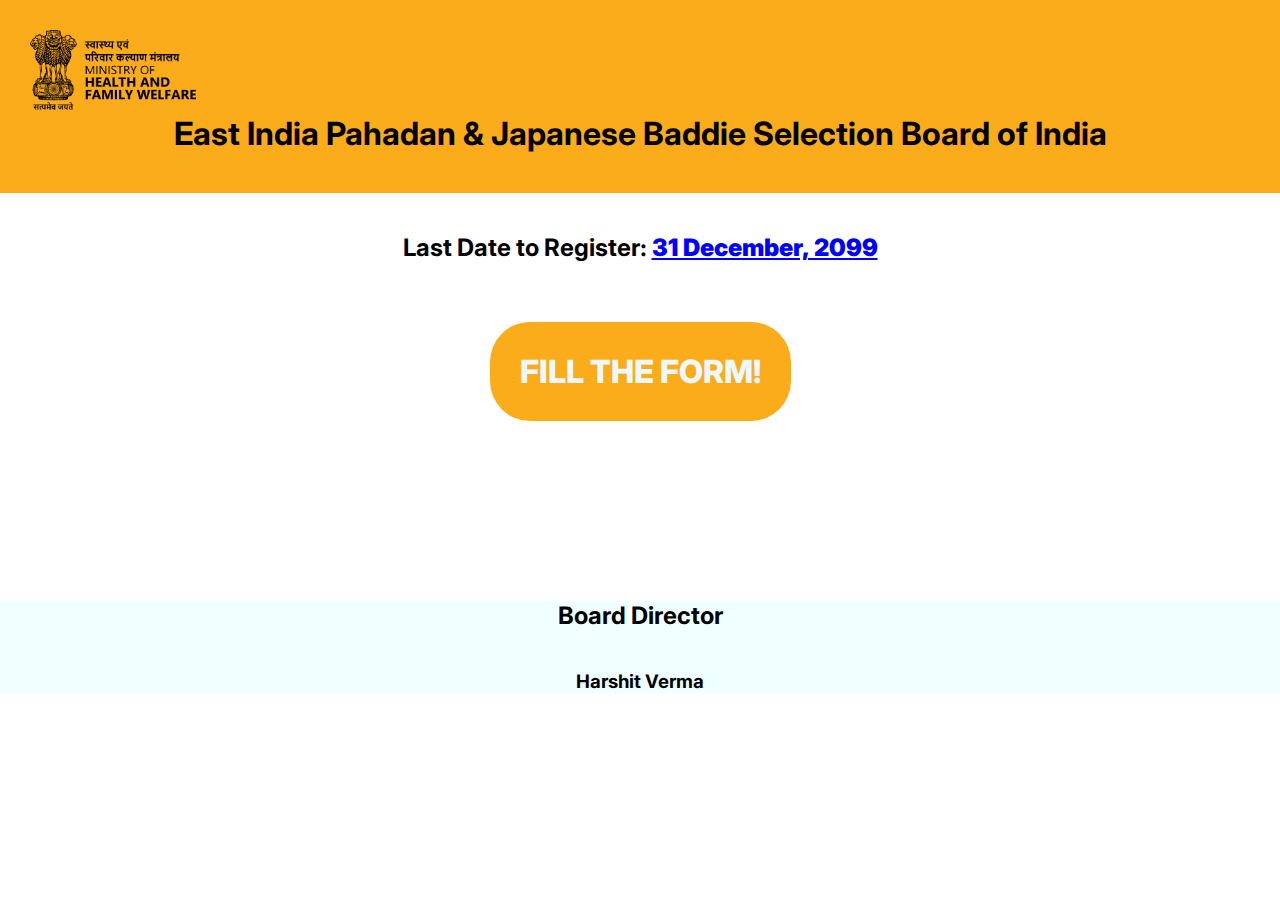
<file: index.html>
<!DOCTYPE html>
<html lang="en">
<head>
    <meta charset="UTF-8">
    <meta name="viewport" content="width=device-width, initial-scale=1.0">
    <link rel="preconnect" href="https://fonts.googleapis.com">
    <link rel="preconnect" href="https://fonts.gstatic.com" crossorigin>
    <link href="https://fonts.googleapis.com/css2?family=Inter:ital,opsz,wght@0,14..32,100..900;1,14..32,100..900&display=swap" rel="stylesheet">
    <title>East India Pahadan & Japanese Baddie Selection Board of India</title>
    <link rel="stylesheet" href="style.css">
</head>
<body>
    <div class="header">
    <img src="Ministry_of_Health_India.svg.png" class="logo-ministry">
    <h1>East India Pahadan & Japanese Baddie Selection Board of India</h1>
    </div>
    <div class="body-reg">
        <h2 class="h2">Last Date to Register: <strong class="date"><u>31 December, 2099 </u></strong></h2>
        <a href="form.html" id="submit">FILL THE FORM!</a>
    </div>
    <div class="footer">
        <h2>Board Director</h2><br>
        <h3>Harshit Verma</h3>
    </div>
</body>
</html>
</file>
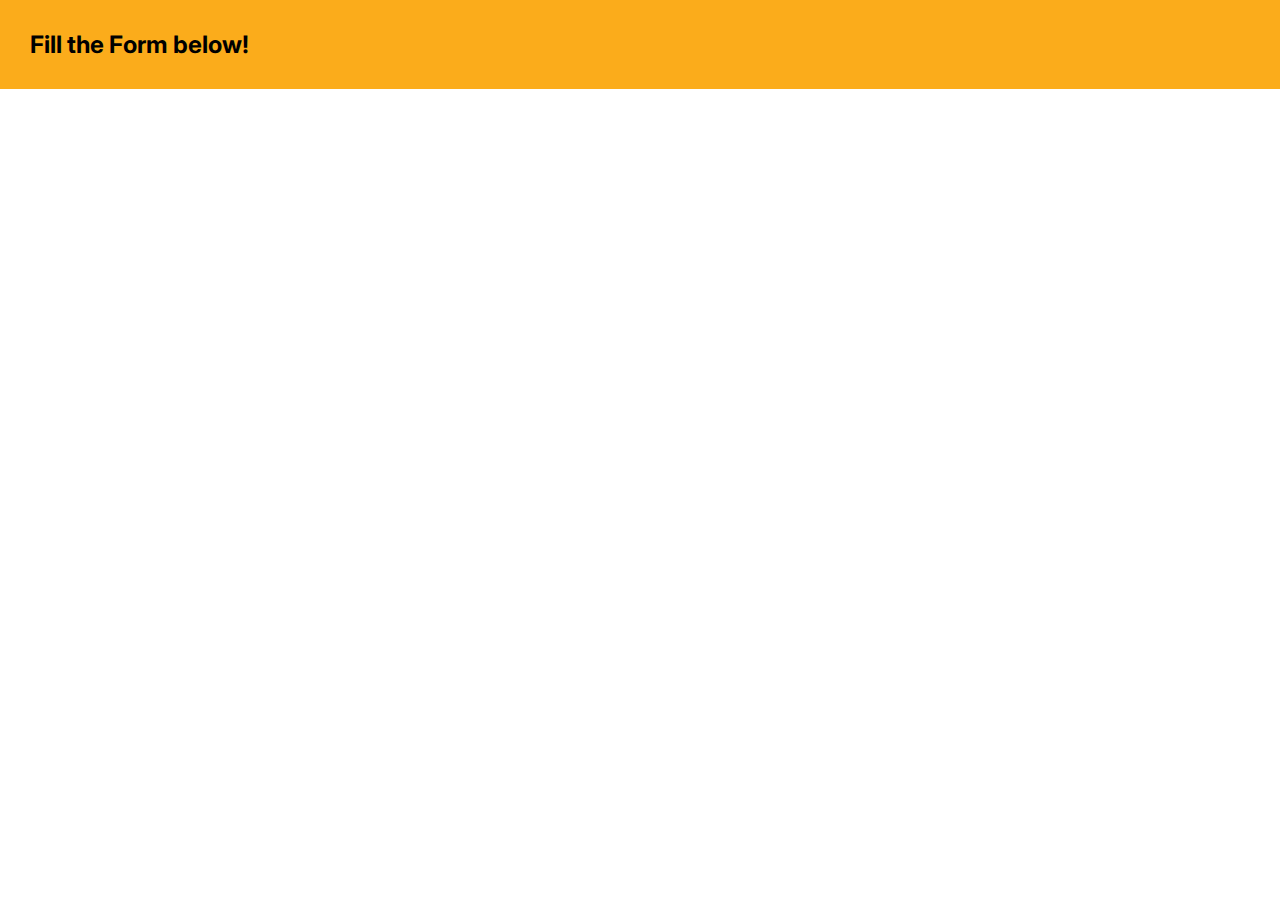
<file: final-form.html>
<!DOCTYPE html>
<html lang="en">
<head>
    <meta charset="UTF-8">
    <meta name="viewport" content="width=device-width, initial-scale=1.0">
    <title>East India Pahadan & Japanese Baddie Selection Board of India</title>
    <link href="https://fonts.googleapis.com/css2?family=Inter:ital,opsz,wght@0,14..32,100..900;1,14..32,100..900&display=swap" rel="stylesheet">
    <link rel="stylesheet" href="style.css">
</head>
<body>
    <div class="header">
        <h2 class="fill">Fill the Form below!</h2>
    </div>
    <div class="form">
        <div style="width:100%;height:500px;" data-fillout-id="m8Ec5tSu83us" data-fillout-embed-type="standard" data-fillout-inherit-parameters data-fillout-dynamic-resize></div><script src="https://server.fillout.com/embed/v1/"></script>
    </div>
</body>
</html>
</file>
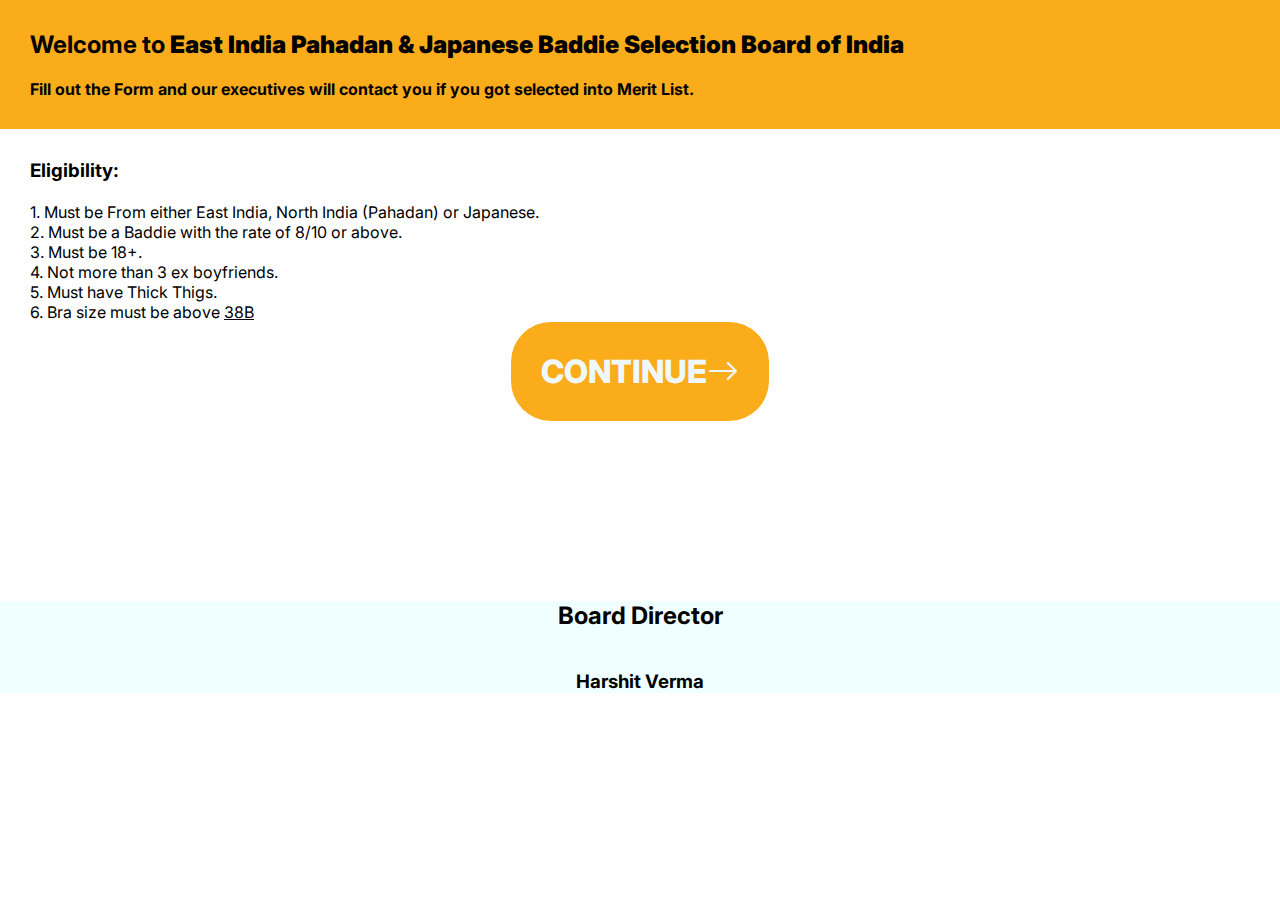
<file: form.html>
<!DOCTYPE html>
<html lang="en">
<head>
    <meta charset="UTF-8">
    <meta name="viewport" content="width=device-width, initial-scale=1.0">
    <title>East India Pahadan & Japanese Baddie Selection Board of India</title>
    <link href="https://fonts.googleapis.com/css2?family=Inter:ital,opsz,wght@0,14..32,100..900;1,14..32,100..900&display=swap" rel="stylesheet">
    <link rel="stylesheet" href="https://cdn.jsdelivr.net/npm/bootstrap-icons@1.13.1/font/bootstrap-icons.min.css">
    <link rel="stylesheet" href="style.css">
</head>
<body>
    <div class="head">
    <h2>Welcome to <strong>East India Pahadan & Japanese Baddie Selection Board of India</strong></h2>
    <h4>Fill out the Form and our executives will contact you if you got selected into Merit List.</h4>
    </div>
    <div class="eligible">
    <h3 class="eli">Eligibility:</h3>
    <p>1. Must be From either East India, North India (Pahadan) or Japanese.<br>
    2. Must be a Baddie with the rate of 8/10 or above.<br>
    3. Must be 18+.<br>
    4. Not more than 3 ex boyfriends.<br>
    5. Must have Thick Thigs.<br>
    6. Bra size must be above <u>38B</u></p>
    </div>
    <div class="btn">
    <a href="https://theharshitv.github.io/eipjbsb/final-form.html" id="submit">CONTINUE<i class="bi bi-arrow-right"></i></a>
    </div>
    <div class="footer">
        <h2>Board Director</h2><br>
        <h3>Harshit Verma</h3>
    </div>
</body>
</html>
</file>
<file: style.css>
*{
    padding: 0px;
    margin: 0px;
    font-family: "Inter", sans-serif;
    font-optical-sizing: auto;
}

h1{
    /* padding: 0px 0px 0px 20px; */
    margin-bottom: 20px;
    /* display: inline-block; */
    /* text-align: center; */
    display: flex;
    justify-content: center;
    padding-bottom: 40px;
}

.logo-ministry{
    display: inline-block;
    max-width: 100%;
    height: 80px;
    padding: 30px 0px 0px 30px;
}

.header{
    background-color: #fbac1b;
}

.body-reg{
    text-align: center;
    margin-top: 40px;
}

#submit{
    text-decoration: none;
    margin-top: 100px;
    background-color: #fbac1b;
    color: aliceblue;
    padding: 30px;
    font-size: 32px;
    cursor: pointer;
    border-radius:40px;
    font-weight: 800;
}

#submit:hover{
    text-decoration: none;
    /* margin-top: 50px; */
    background-color: blue;
    color: aliceblue;
    padding: 30px;
    font-size: 32px;
    cursor: pointer;
    border-radius: 40px;
    font-weight: 800;
}

.date{
    color: blue;
}

.footer{
    text-align: center;
    background-color: azure;
    margin-top: 210px;
}

.head{
    background-color: #fbac1b;
    padding: 30px;
}

h2{
    padding-bottom: 20px;
}

.eligible{
    padding: 30px;
}

.eli{
    padding-bottom: 20px;
}

.btn{
    text-align: center;
    /* margin-top: 100px; */
}

.h2{
    padding-bottom: 90px;
}

.fill{
    padding: 30px;
}

@media (max-width: 768px) {
    h1 {
        font-size: 1.5rem;
    }

    #submit {
        padding: 15px 30px;
        font-size: 1.2rem;
    }

    .eligible {
        padding: 20px;
        font-size: 0.95rem;
    }
}

@media (max-width: 480px) {
    h1 {
        font-size: 1.2rem;
    }

    #submit {
        padding: 12px 20px;
        font-size: 1rem;
    }

    .head h2, .head h4 {
        font-size: 1rem;
    }

    .eligible p {
        font-size: 0.9rem;
    }
}
</file>
